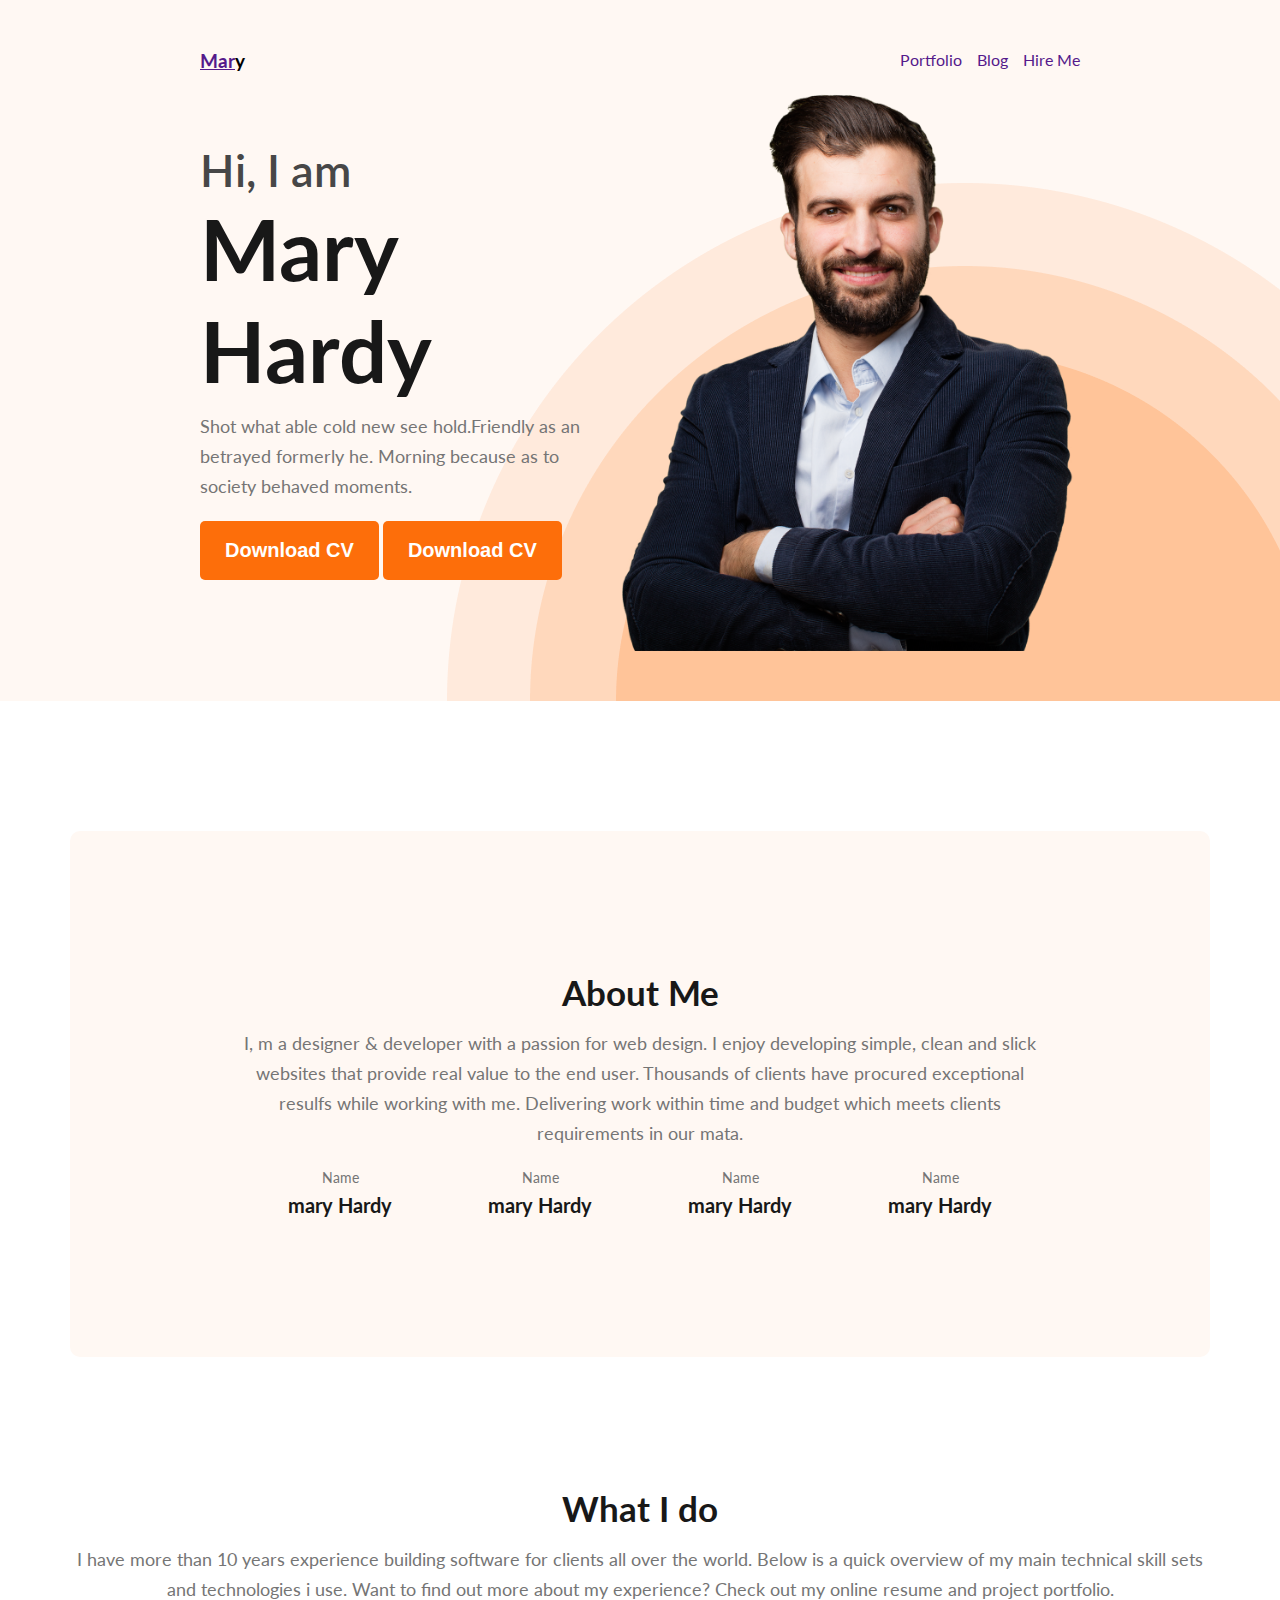
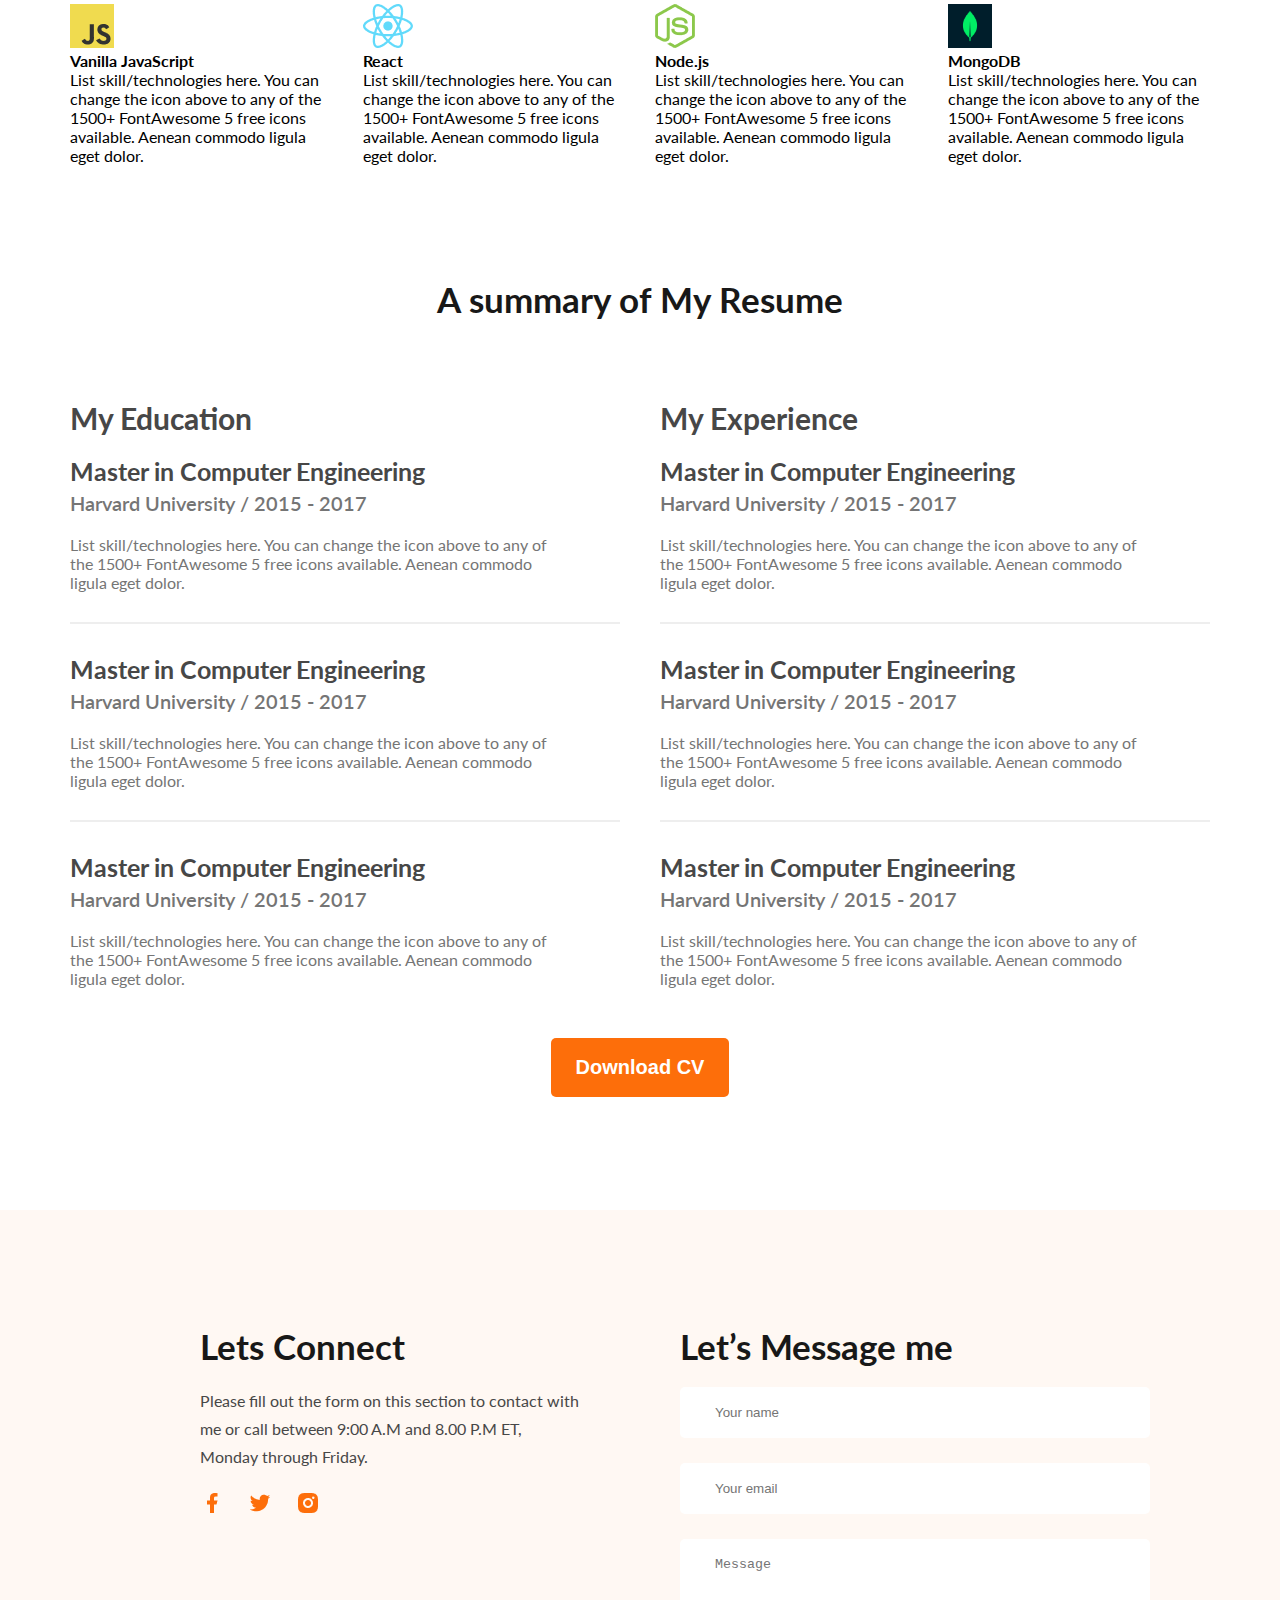
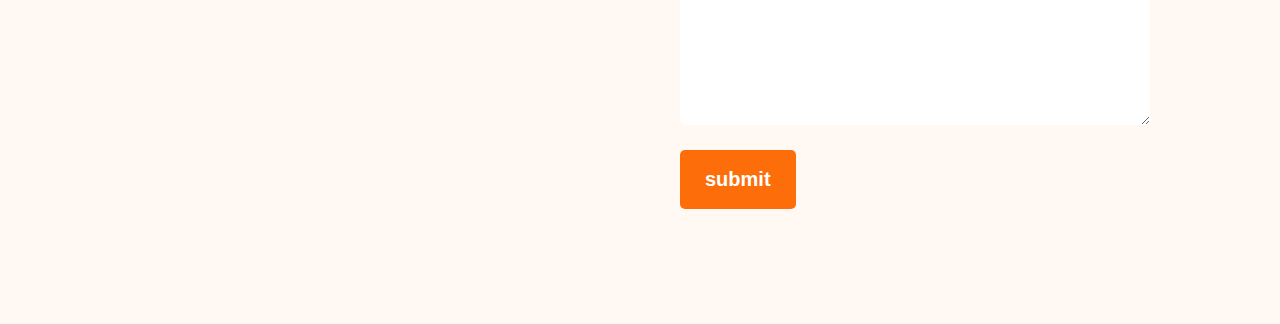
<file: index.html>
<!DOCTYPE html>
<html lang="en">
<head>
    <meta charset="UTF-8">
    <meta name="viewport" content="width=device-width, initial-scale=1.0">
    <title>Web Developer Portfolio</title>
    <link rel="preconnect" href="https://fonts.googleapis.com">
    <link rel="preconnect" href="https://fonts.gstatic.com" crossorigin>
    <link href="https://fonts.googleapis.com/css2?family=Lato:wght@300;400;700;900&family=Open+Sans:wght@400;500;600;700;800&display=swap" rel="stylesheet">
    <link rel="stylesheet" href="style/style.css">
    
</head>
<body>
    <header class="main-header">
        <nav>
            <h3><a href="">Ma<span>r</span></a>y</h3>
            <ul>
                <li><a href="">Portfolio</a></li>
                <li><a href="">Blog</a></li>
                <li><a href="">Hire Me</a></li>
            </ul>
        </nav>
        <div class="banner">
            <div class="banner-content">
                <h3 class="Banner-sub">Hi, I  am</h3>
                <h1>Mary Hardy</h1>
                <p>Shot what able cold new see hold.Friendly as an betrayed formerly he. Morning because as to society behaved moments.</p>
                <button class="btn-primary">Download CV</button>
                <button class="btn-primary">Download CV</button>
            </div>
            <img class="portfolio-pic" src="images/hardy.png" alt="developer">
        </div>
    </header>

    <main>
        <section class="about">
            <div class="about-intro">
                <h3 class="common-title">About Me</h3>
                <p>I, m a designer & developer with a passion for web design. I enjoy developing simple, clean and slick websites that provide real value to the end user. Thousands of clients have procured exceptional resulfs while working with me. Delivering work within time and budget which meets clients requirements in our mata.</p>
            </div>
            <div class="about-education">
                <div class="education-info">
                    <h3>Name</h3>
                    <p>mary Hardy</p>
                </div>
                <div class="education-info">
                    <h3>Name</h3>
                    <p>mary Hardy</p>
                </div>
                <div class="education-info">
                    <h3>Name</h3>
                    <p>mary Hardy</p>
                </div>
                <div class="education-info">
                    <h3>Name</h3>
                    <p>mary Hardy</p>
                </div>
            </div>
        </section>

        <!-- Skill Section Start-->
        <section class="skill">
            <div class="skill-intro">
                <h3 class="common-title">What I do</h3>
                <p>I have more than 10 years experience building software for clients all over the world. Below is a quick overview of my main technical skill sets and technologies i use. Want to find out more about my experience? Check out my online resume and project portfolio.</p>
            </div>
            <div class="skill-list">
                <div class="vanilla">
                    <img src="images/icons/js.png" alt="Vanilla">
                    <h4>Vanilla JavaScript</h4>
                    <p>List skill/technologies here. You can change the icon above to any of the 1500+ FontAwesome 5 free icons available. Aenean commodo ligula eget dolor.</p>
                </div>
                <div class="React">
                    <img src="images/icons/react.png" alt="Vanilla">
                    <h4>React</h4>
                    <p>List skill/technologies here. You can change the icon above to any of the 1500+ FontAwesome 5 free icons available. Aenean commodo ligula eget dolor.</p>
                </div>
                <div class="Node">
                    <img src="images/icons/nodejs.png" alt="Vanilla">
                    <h4>Node.js</h4>
                    <p>List skill/technologies here. You can change the icon above to any of the 1500+ FontAwesome 5 free icons available. Aenean commodo ligula eget dolor.</p>
                </div>
                <div class="Mongo">
                    <img src="images/icons/mongo.png" alt="Vanilla">
                    <h4>MongoDB</h4>
                    <p>List skill/technologies here. You can change the icon above to any of the 1500+ FontAwesome 5 free icons available. Aenean commodo ligula eget dolor.</p>
                </div>
            </div>
        </section>

        <!-- Resume Section start -->
        <section class="my-resume">
            <div class="resume-intro">
                <h3 class="common-title">A summary of My Resume</h3>
            </div>
            <div class="my-resume-info">
                <div class="left-column">
                    <h2>My Education</h2>
                    <div class="edication-info">
                        <h3>Master in Computer Engineering</h3>
                        <h4>Harvard University / 2015 - 2017</h4>
                        <p>List skill/technologies here. You can change the icon above 
                        to any of the 1500+ FontAwesome 5 free icons available. Aenean commodo ligula eget dolor.</p>
                    </div>
                    <hr>
                    <div class="edication-info">
                        <h3>Master in Computer Engineering</h3>
                        <h4>Harvard University / 2015 - 2017</h4>
                        <p>List skill/technologies here. You can change the icon above 
                        to any of the 1500+ FontAwesome 5 free icons available. Aenean commodo ligula eget dolor.</p>
                    </div>
                    <hr>
                    <div class="edication-info">
                        <h3>Master in Computer Engineering</h3>
                        <h4>Harvard University / 2015 - 2017</h4>
                        <p>List skill/technologies here. You can change the icon above 
                        to any of the 1500+ FontAwesome 5 free icons available. Aenean commodo ligula eget dolor.</p>
                    </div>
                </div>
                <div class="right column">
                    <h2>My Experience</h2>
                    <div class="edication-info">
                        <h3>Master in Computer Engineering</h3>
                        <h4>Harvard University / 2015 - 2017</h4>
                        <p>List skill/technologies here. You can change the icon above 
                        to any of the 1500+ FontAwesome 5 free icons available. Aenean commodo ligula eget dolor.</p>
                    </div>
                    <hr>
                    <div class="edication-info">
                        <h3>Master in Computer Engineering</h3>
                        <h4>Harvard University / 2015 - 2017</h4>
                        <p>List skill/technologies here. You can change the icon above 
                        to any of the 1500+ FontAwesome 5 free icons available. Aenean commodo ligula eget dolor.</p>
                    </div>
                    <hr>
                    <div class="edication-info">
                        <h3>Master in Computer Engineering</h3>
                        <h4>Harvard University / 2015 - 2017</h4>
                        <p>List skill/technologies here. You can change the icon above 
                        to any of the 1500+ FontAwesome 5 free icons available. Aenean commodo ligula eget dolor.</p>
                    </div>
                </div>
            </div>
            <div class="download-resume">
                <button class="btn-primary">Download CV</button>
            </div>
        </section>
    </main>

    <footer>
        <section class="footer-container">
            <div class="footer-left">
                <h3 class="common-title txt-align">Lets Connect</h3>
                <p>Please fill out the form on this section to contact with me or call between 9:00 A.M and 8.00 P.M ET, Monday through Friday.</p>
                <div class="footer-social">
                    <img src="images/icons/facebook.png" alt="facebook">
                    <img src="images/icons/twitter.png" alt="twitter">
                    <img src="images/icons/insta.png" alt="insta">
                </div>
            </div>
            <div class="footer-right">
                <h3 class="common-title txt-align mb
                ">Let’s Message me</h3>
                <form action="">
                    <input type="text" name="Your Name" placeholder="Your name">
                    <input type="email" name="Your email" placeholder="Your email">
                    <textarea name="text" id="message" cols="30" rows="10" placeholder="Message"></textarea>
                    <input class="btn-primary" type="button" value="submit">
                </form>
            </div>
        </section>
    </footer>
</body>
</html>
</file>
<file: style/style.css>
/* Common shared CSS */
*{
    margin: 0;
    padding: 0;
}
body{
    font-family: 'Open Sans', sans-serif;
    font-family: 'Lato', sans-serif;
}
/* Common Styles */
.btn-primary{
    border-radius: 5px;
    background: #FD6E0A;
    color:  #FFF;
    text-align: center;
    font-size: 20px;
    font-weight: 700;
    padding: 18px 25px;
    border: none;
}
.common-title{
    color:  #181818;
    text-align: center;
    font-size: 35px;
    font-weight: 700;
}
.txt-align{
    text-align: left;
}
.mb{
    margin-bottom: 20px;
}
/* Nav Related forward Slash */
.main-header{
    padding: 50px 200px;
    background-color: #FFF8F3;
}
nav{
    display: flex;
    justify-content: space-between;
}
nav ul{
    display: flex;
}
nav ul li{
    list-style: none;
    margin-left: 15px;
}
nav li a{
    text-decoration: none;
}

/* Banner CSS */
.main-header{
    background-image: url(../images/header_bg.png);
    background-repeat: no-repeat;
    background-position: bottom right;
}
.banner{
    display: flex;
    justify-content: space-between;
    align-items: center;
}
.banner img.portfolio-pic{
    width: 500px;
}
.banner .banner-content .Banner-sub{
    color: #474747;
    font-size: 45px;
    font-style: normal;
    font-weight: 600;
}
.banner .banner-content h1{
    color: #181818;
    font-size: 85px;
    font-style: normal;
    font-weight: 700;
}
.banner .banner-content p{
    color:  #757575;
    font-size: 18px;
    font-weight: 400;
    line-height: 30px;
    margin-top: 10px;
    margin-bottom: 20px;
}

/* About styles Css */
.about{
    max-width: 1140px;
    margin: 130px auto;
    padding-top: 140px;
    padding-bottom: 140px;
    border-radius: 10px;
    background: #FFF8F3;
}
.about-intro{
    padding: 0px 165px;
    text-align: center;
}
.about-intro p{
    color: #757575;
    text-align: center;
    font-size: 18px;
    font-weight: 400;
    line-height: 30px;
    padding-top: 15px;
}
.about-education{
    display: flex;
    justify-content: space-around;
    padding: 15px 170px 0px 170px;
}
.about .education-info h3{
    color: #757575;
    text-align: center;
    font-size: 14px;
    font-weight: 400;
    line-height: 30px;
}
.about .education-info p{
    color: #181818;
    text-align: center;
    font-size: 20px;
    font-weight: 700;
}


/* Skill section styles css */
.skill{
    width: 1140px;
    margin: 0 auto;
}
.skill .skill-intro p{
    color: #757575;
    text-align: center;
    font-size: 18px;
    font-weight: 400;
    line-height: 30px;
    padding-top: 15px;
}
.skill .skill-list{
    display: flex;
    justify-content: space-around;
    gap: 30px;
}

/* Resume section styles css */
.my-resume{
    width: 1140px;
    margin: 0 auto;
    padding: 113px 0px;
}
.resume-intro{
    padding-bottom: 80px;
}
.my-resume-info{
    display: flex;
    gap: 40px;

}
.my-resume-info h2{
    color:#474747;
    font-size: 30px;
    font-weight: 700;
    margin-bottom: 20px;
}
.my-resume-info .edication-info{
    padding-right: 60px;
}
.my-resume-info .edication-info h3 {
    color: #474747;
    font-size: 25px;
    font-style: normal;
    font-weight: 700;
}
.my-resume-info .edication-info h4 {
    color: #757575;
    font-size: 20px;
    font-weight: 600;
    padding-top: 5px;
}
.my-resume-info  .edication-info p {
    color: #757575;
    font-size: 16px;
    font-weight: 400;
    padding-top: 20px;
}
.my-resume-info hr{
    margin: 30px 0px;
    border: 1px solid #d1d1d161;
}
.download-resume{
    text-align: center;
    padding-top: 50px;
}
/* Footer Style CSS */
.footer-container{
    display: flex;
    justify-content: space-between;
    margin: 0 auto;
    gap: 80px;
    background-color: #FFF8F3;
    padding: 115px 200px;

}
.footer-left, .footer-right{
    width: 50%;
}
.footer-right input[type="text"], .footer-right input[type="email"],
textarea {
    display: block;
    margin-bottom: 25px;
    padding: 18px 35px;
    color: #757575;
    border-radius: 5px;
    background: #FFF;
    border: 0;
    width: 100%;
}
.footer-left p{
    color: #474747;
    font-size: 16px;
    font-weight: 400;
    line-height: 28px;
    padding: 20px 20px 20px 0px;
}
.footer-social img{
    padding-right: 20px;
}
</file>
